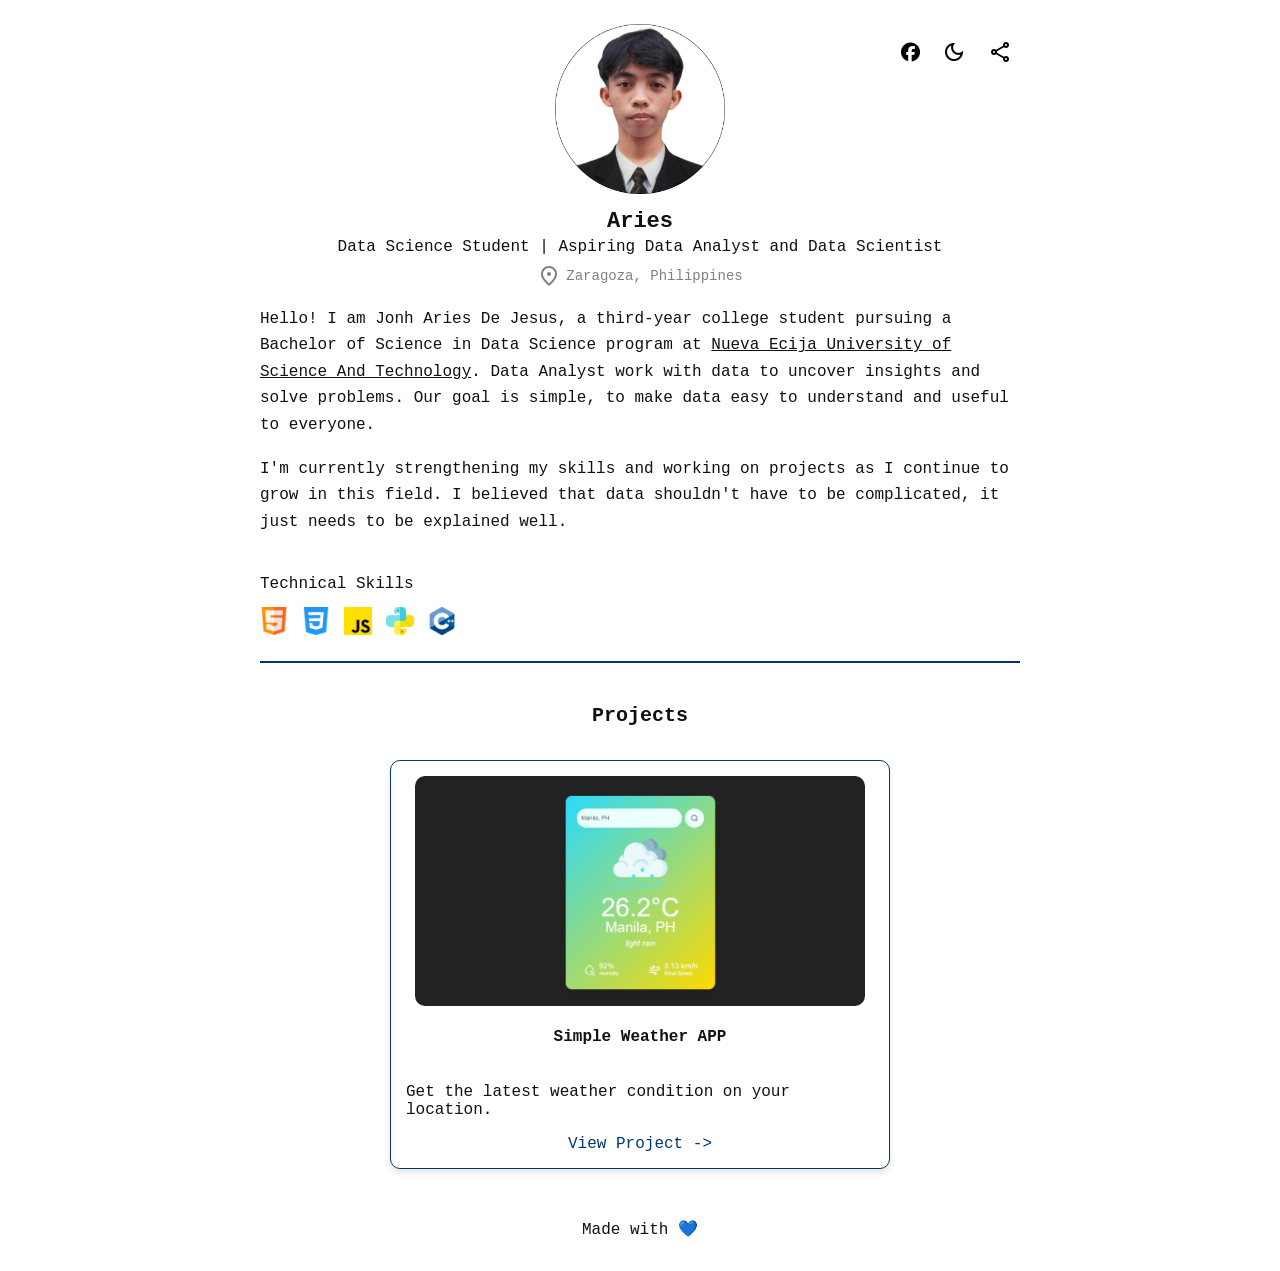
<file: index.html>
<!DOCTYPE html>
<html lang="en">
<head>
    <meta charset="UTF-8">
    <meta name="viewport" content="width=device-width, initial-scale=1.0">
    <title>Jonh Aries De Jesus - Data Science Student | Aspiring Data Analyst and Data Scientist</title>

    <meta name="description" content="Explore the official portfolio of Jonh Aries De Jesus, including professional background, skills, projects, achievements, and accomplishments.">
    
    <meta name="author" content="Jonh Aries De Jesus">
    
    <meta name="robots" content="index, follow">
    
    <link rel="canonical" href="https://jonh-aries-portfolio.vercel.app/">
    
    <meta property="og:title" content="Jonh Aries De Jesus | Personal Portfolio">
    <meta property="og:description" content="Discover the portfolio, projects, skills, and achievements of Jonh Aries De Jesus.">
    <meta property="og:type" content="website">
    <meta property="og:url" content="https://jonh-aries-portfolio.vercel.app/">

    <script type="application/ld+json">
    {
      "@context": "https://schema.org",
      "@type": "Person",
      "@id": "https://jonh-aries-portfolio.vercel.app/#person",
      "name": "Jonh Aries De Jesus",
      "url": "https://jonh-aries-portfolio.vercel.app/",
      "image": "https://jonh-aries-portfolio.vercel.app/images/profile.png",
      "mainEntityOfPage": {
        "@type": "WebPage",
        "@id": "https://jonh-aries-portfolio.vercel.app/"
      },
      "description": "Jonh Aries De Jesus is a third-year college student pursuing a Bachelor of Science in Data Science, showcasing skills, projects, experience, and achievements through his personal portfolio.",
      "jobTitle": "Aspiring Data Analyst and Data Scientist",
      "alumniOf": {
        "@type": "EducationalOrganization",
        "name": "Nueva Ecija University of Science and Technology"
      },
      "sameAs": [
        "https://github.com/Tentenaizen"
      ]
    }
    </script>

    <link rel="stylesheet" href="style.css" class="css">
    <link rel="stylesheet" href="https://fonts.googleapis.com/css2?family=Material+Symbols+Outlined" />
    <link rel="stylesheet" href="https://cdnjs.cloudflare.com/ajax/libs/font-awesome/6.7.0/css/all.min.css">
</head>

<body>

    <div class="main">

        <section class="profile-section">

            <div class="header">

                <div class="img">
                    <img src="images/profile.png" alt="Profile">
                </div>

                <div class="button-group">
                    <a href="https://www.facebook.com/tenzy.dev" rel="noopener noreferrer" target="_blank" class="icon-btn fb-btn" title="Facebook">
                    <i class="fa-brands fa-facebook"></i>
                    </a>

                    <button id="theme-btn" class="icon-btn" title="Toggle Theme">
                    <span class="material-symbols-outlined">dark_mode</span>
                    </button>

                    <button class="icon-btn share-btn" title="Share Page" onclick="sharePage()"> <span class="material-symbols-outlined">share</span>
                    </button>

                </div>
            </div>

            <div class="prfDetails">
                <h4>Aries</h4>
                <p>Data Science Student | Aspiring Data Analyst and Data Scientist</p>
            </div>

            <div class="locate">
                <i class="material-symbols-outlined">location_on</i> 
                <p class="location"> Zaragoza, Philippines</p>
            </div>

            <div class="bio">
                <p class="myBio">Hello! I am Jonh Aries De Jesus, a third-year college student pursuing a Bachelor of Science in Data Science program at <a href="https://en.wikipedia.org/wiki/Nueva_Ecija_University_of_Science_and_Technology" target="_blank"> Nueva Ecija University of Science And Technology</a>. Data Analyst work with data to uncover insights and solve problems. Our goal is simple, to make data easy to understand and useful to everyone.</p>
                <br>
                <p class="myBio">
                    I'm currently strengthening my skills and working on projects as I continue to grow in this field. I believed that data shouldn't have to be complicated, it just needs to be explained well.
                </p>
            </div>

        </section>

        <section class="tech-skills">
            <div class="techSkills">
                <p>Technical Skills</p>
                <div class="tech">
                    <a href="https://www.w3schools.com/html/" target="_blank"> <img src="images/html.png" alt="HTML" class="html"> </a>
                    <a href="https://www.w3schools.com/css/" target="_blank"> <img src="images/css.png" alt="CSS" class="css"> </a>
                    <a href="https://www.w3schools.com/js/" target="_blank"> <img src="images/js.png" alt="JavaScript" class="js"> </a>
                    <a href="https://www.w3schools.com/python/" target="_blank"> <img src="images/python.png" alt="Python" class="python"> </a>
                    <a href="https://www.w3schools.com/cpp/" target="_blank"> <img src="images/cxx.png" alt="C++" class="cxx"> </a>
                </div>
            </div>

        </section>
        <br>
        <hr>
        <section class="my-projects">
            <div class="Projects">
                <h5>Projects</h5>
                <div class="myProj">
                    <div class="proj">
                        <img src="images/weather.png">
                        <h4>Simple Weather APP</h4>
                        <p>Get the latest weather condition on your location.</p>
                        <div class="btn-view">
                            <a href="projects.html">View Project -></a>
                        </div>
                    </div>
                </div>
            </div>
        </section>

    </div>

    <script src="script.js"></script>
</body>

<footer>

    <div class="footer">
        <p>Made with 💙  </p>
    </div>


</footer>

</html>
</file>
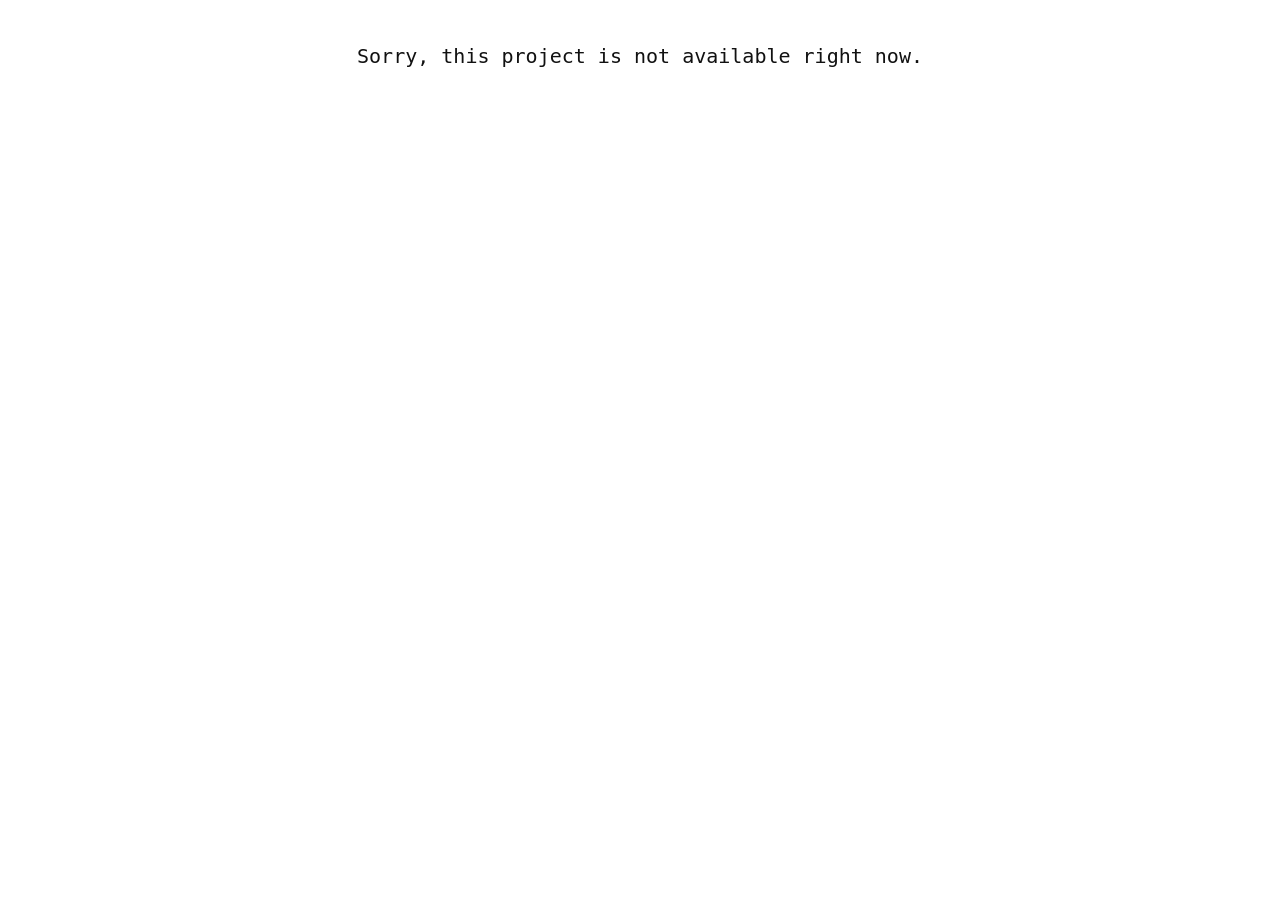
<file: projects.html>
<!DOCTYPE html>
<html lang="en">
<head>
    <meta charset="UTF-8">
    <meta name="viewport" content="width=device-width, initial-scale=1.0">
    <title>Projects</title>
    <link rel="stylesheet" href="style.css">
</head>
<body>
    <div class="msg">
        <p>Sorry, this project is not available right now.</p>
    </div>
</body>
</html>
</file>
<file: style.css>
:root {
    --mainFont: "Menlo", "Consolas", "JetBrains Mono", "Monaco", monospace;
    --bg-color: #FFFFFF;
    --text-color: #111111;
    --gray: #808080;
    --btn-color: #000000;
    --btn-bg: transparent;
    --border: #000;
    --darkblue: #03386e;
}

[data-theme="dark"] {
    --bg-color: #000000;
    --text-color: #f0f0f0;
    --gray: #9a9a9a;
    --btn-color: #FFFFFF;
    --btn-bg: transparent;
    --border: #FFF;
}

* {
    box-sizing: border-box;
    font-family: var(--mainFont);
}

html {
    -webkit-text-size-adjust: 100%;
}

body {
    background-color: var(--bg-color);
    color: var(--text-color);
    transition: background 0.3s ease, color 0.3s ease;
    margin: 0;
    padding: 24px 20px;
    min-height: 100vh;
    overflow-x: hidden;
}

.main,
.footer {
    width: 100%;
    max-width: 760px;
    margin: 0 auto;
}

.profile-section {
    width: 100%;
}

.header {
    position: relative;
    display: flex;
    align-items: center;
    justify-content: center;
    min-height: 170px;
    padding: 0 120px;
}

.img {
    position: relative;
    display: inline-block;
    flex-shrink: 0;
}

.img img {
    display: block;
    width: clamp(130px, 22vw, 170px);
    max-width: 100%;
    border-radius: 8px;
    height: auto;
}

.button-group {
    position: absolute;
    top: 8px;
    right: 0;
    display: flex;
    gap: 6px;
    flex-wrap: wrap;
    justify-content: flex-end;
}

.icon-btn {
    background: var(--btn-bg);
    color: var(--btn-color);
    border: none;
    padding: 8px;
    min-width: 36px;
    min-height: 36px;
    border-radius: 6px;
    cursor: pointer;
    display: flex;
    align-items: center;
    justify-content: center;
    transition: opacity 0.2s ease, transform 0.2s ease;
}

.icon-btn:hover {
    opacity: 0.8;
}

.icon-btn:active {
    transform: scale(0.96);
}

.fb-btn {
    text-decoration: none;
}

.material-symbols-outlined,
.fa-facebook {
    font-size: 19px;
}

.prfDetails {
    display: flex;
    flex-direction: column;
    align-items: center;
    justify-content: center;
    text-align: center;
}

.prfDetails h4 {
    margin: 15px 0 4px;
    font-size: clamp(20px, 4vw, 22px);
    color: var(--text-color);
}

.prfDetails p {
    margin: 0;
    font-size: clamp(14px, 3vw, 16px);
    color: var(--text-color);
}

.locate {
    display: flex;
    flex-direction: row;
    align-items: center;
    justify-content: center;
    margin-top: 8px;
    color: var(--gray);
    text-align: center;
}

.locate p {
    margin: 0 0 0 5px;
    color: var(--gray);
    font-size: 14px;
}

.bio {
    display: flex;
    align-items: center;
    flex-direction: column;
    justify-content: center;
    color: var(--text-color);
    margin-top: 18px;
}

.myBio {
    margin: 0;
    width: 100%;
    line-height: 1.65;
    overflow-wrap: anywhere;
}

.myBio a {
    color: var(--text-color);
}

.myBio a:hover {
    text-decoration: none;
}

.techSkills > p,
.Projects > p {
    margin-top: 40px;
    margin-bottom: 14px;
    color: var(--text-color);
}

.tech {
    display: flex;
    flex-direction: row;
    align-items: center;
    justify-content: flex-start;
    flex-wrap: wrap;
    gap: 14px;
}

.tech a {
    display: inline-flex;
    align-items: center;
    justify-content: center;
}

.tech img {
    display: block;
    margin: 0;
    width: 28px;
    height: 28px;
    object-fit: contain;
    transition: transform 0.2s ease;
}

.tech img:hover {
    transform: translateY(-2px);
}

hr {
    border: none;
    height: 1.5px;
    background-color: var(--darkblue);
}

.Projects {
    display: flex;
    flex-direction: column;
    align-items: center;
    justify-content: center;
}

.Projects h5{
    font-size: 20px;
}

.myProj {
    display: flex;
    align-items: center;
    justify-content: center;
}

.proj {
    display: flex;
    flex-direction: column;
    align-items: center;
    justify-content: center;
    width: 500px;
    padding: 15px;
    box-shadow: 0 4px 6px rgba(0, 0, 0, 0.1);
    border: var(--darkblue) 1px solid;
    border-radius: 10px;
    transition: box-shadow 0.3s ease;
}

.proj:hover {
    box-shadow: 0 10px 15px rgba(0, 0, 0, 0.2);
}

.proj img {
    border-radius: 10px;
    width: 450px;
}

.btn-view {
    display: flex;
    align-items: center;
    justify-content: end;
}

.btn-view a{
    color: var(--darkblue);
    text-decoration: none;
}

footer {
    margin: 50px 0 0;
    padding: 0;
    color: var(--text-color);
    text-align: center;
}

.footer p {
    margin: 0;
}

/* Tablet */
@media (max-width: 768px) {
    body {
        padding: 22px 18px;
    }

    .main,
    .footer {
        max-width: 620px;
    }

    .header {
        min-height: 155px;
        padding: 0 110px;
    }

    .techSkills > p,
    .Projects > p {
        margin-top: 34px;
    }

    .proj {
        padding: 15px;
        width: 320px;
    }

    .proj img {
        width: 260px;
    }
}

/* Mobile */
@media (max-width: 520px) {
    body {
        padding: 18px 16px;
    }

    .header {
        min-height: auto;
        padding: 52px 0 0;
    }

    .button-group {
        top: 0;
        right: 0;
    }

    .img img {
        width: 140px;
    }

    .bio {
        margin-top: 16px;
    }

    .myBio {
        font-size: 14px;
        line-height: 1.6;
        text-align: left;
    }

    .techSkills > p,
    .Projects > p {
        margin-top: 30px;
    }

    .tech {
        gap: 16px;
    }

    .tech img {
        width: 30px;
        height: 30px;
    }

    .proj {
        padding: 15px;
        width: 250px;
    }

    .proj img {
        width: 200px;
    }

    footer {
        margin-top: 40px;
        font-size: 14px;
    }
}

/* Very small phones */
@media (max-width: 360px) {
    body {
        padding: 14px 12px;
    }

    .button-group {
        gap: 2px;
    }

    .icon-btn {
        min-width: 34px;
        min-height: 34px;
        padding: 6px;
    }

    .img img {
        width: 125px;
    }

    .locate {
        align-items: flex-start;
    }
}

.msg {
    display: flex;
    align-items: center;
    justify-content: center;
}

.msg p {
    font-size: 20px;
}
</file>
